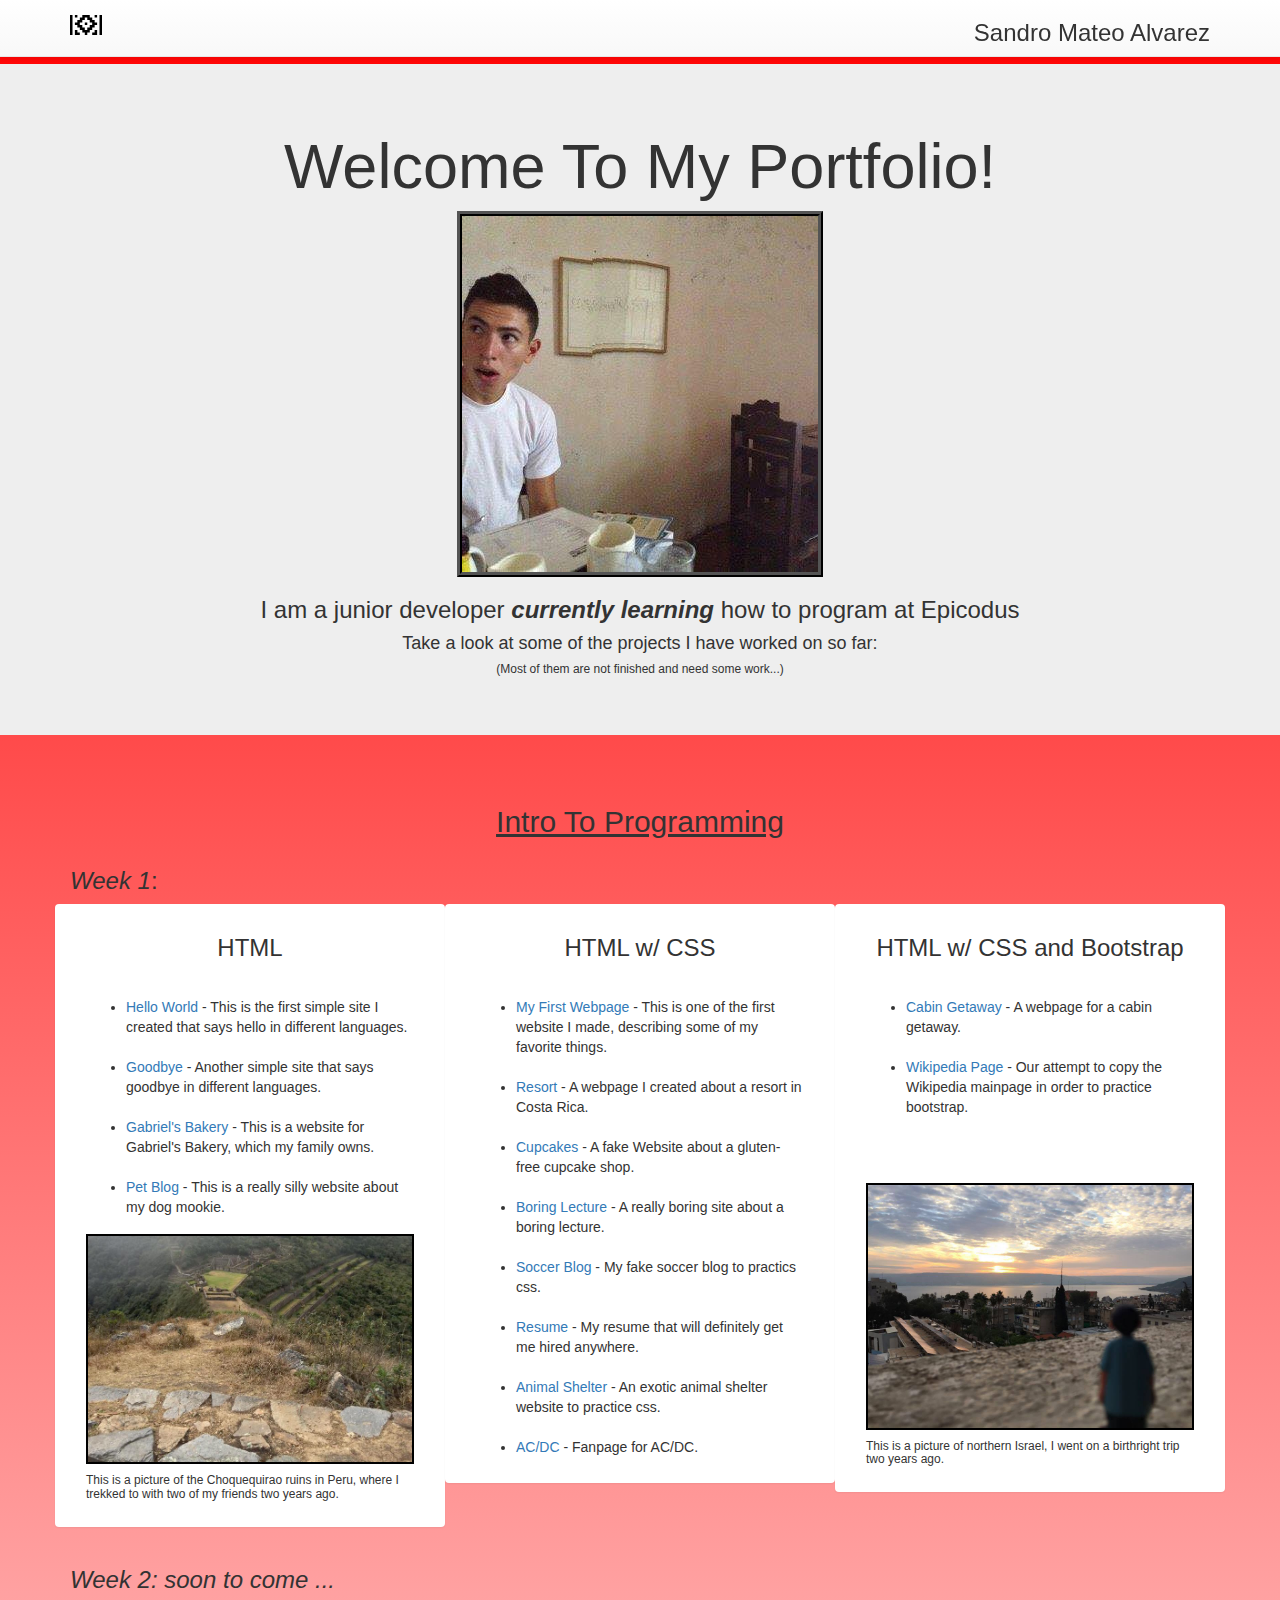
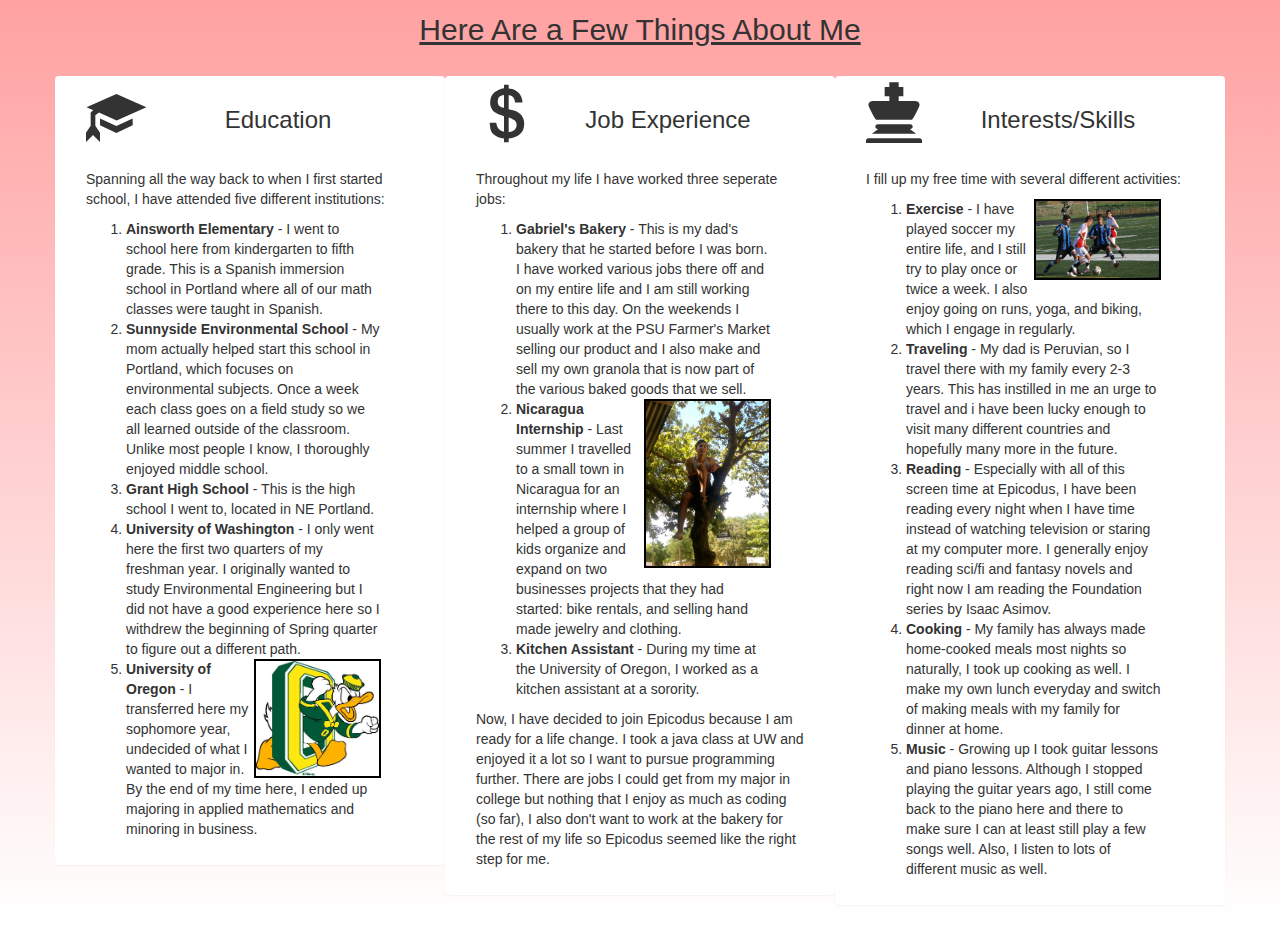
<file: index.html>
<!DOCTYPE html>
<html>
  <head>
    <title>Landing Page</title>
    <link rel="stylesheet" href="bootstrap-3.3.7-dist/css/bootstrap.css" media="screen">
    <link rel="stylesheet" href="bootstrap-3.3.7-dist/css/bootstrap-theme.css" media="screen">
    <link rel="stylesheet" href="css/custom.css">
  </head>
  <body>
    <div class="navbar navbar-default navbar-fixed-top">
      <div class="container">
          <img class="navbar-brand img-responsive" src="img/chakana.svg" alt="image of a chakana">
        <div class="pull-right">
          <h3>Sandro Mateo Alvarez</h3>
        </div>
      </div>
    </div>
    <div id="opener">
      <div class="jumbotron">
        <h1>Welcome To My Portfolio!</h1>
        <img class="img-relative" src="img/me.jpg" alt="a picture of me eating" />
        <h3>I am a junior developer <span>currently learning</span> how to program at Epicodus</h2>
        <h4>Take a look at some of the projects I have worked on so far:</h4>
        <h6>(Most of them are not finished and need some work...)</h6>
      </div>
      <br><h2 class=underline>Intro To Programming</h2>
    </div>
    <div class="container">
        <h3><em>Week 1</em>:</h3>
      <div class="row">
        <div class="col-sm-4 panel">
          <div class="panel-heading">
            <h3>HTML</h3>
          </div>
          <div class="panel-body">
            <ul>
              <li><a href="https://github.com/SandroMateo/hello-world">Hello World</a> - This is the first simple site I created that says hello in different languages.</li>
              <br><li><a href="https://github.com/SandroMateo/goodbye">Goodbye</a> - Another simple site that says goodbye in different languages.</li>
              <br><li><a href="https://github.com/SandroMateo/G-Bake">Gabriel's Bakery</a> - This is a website for Gabriel's Bakery, which my family owns.</li>
              <br><li><a href="https://github.com/SandroMateo/pet-blog">Pet Blog</a> - This is a really silly website about my dog mookie.</li>
            </ul>
              <img id="ruins" class="img-responsive" src="img/ruins.jpg" alt="image of Choquequirao" />
              <h6>This is a picture of the Choquequirao ruins in Peru, where I trekked to with two of my friends two years ago.</h6>
          </div>
        </div>
        <div class="col-sm-4 panel">
          <div class="panel-heading">
            <h3>HTML w/ CSS</h3>
          </div>
          <div class="panel-body">
            <ul>
              <li><a href="https://github.com/SandroMateo/my-first-webpage">My First Webpage</a> - This is one of the first website I made, describing some of my favorite things.</li>
              <br><li><a href="https://github.com/SandroMateo/resort">Resort</a> - A webpage I created about a resort in Costa Rica.</li>
              <br><li><a href="https://github.com/SandroMateo/cupcakes">Cupcakes</a> - A fake Website about a gluten-free cupcake shop.</li>
              <br><li><a href="https://github.com/SandroMateo/boring-lecture">Boring Lecture</a> - A really boring site about a boring lecture.</li>
              <br><li><a href="https://github.com/SandroMateo/soccer">Soccer Blog</a> - My fake soccer blog to practics css.</li>
              <br><li><a href="https://github.com/SandroMateo/resume">Resume</a> - My resume that will definitely get me hired anywhere.</li>
              <br><li><a href="https://github.com/SandroMateo/zoo">Animal Shelter</a> - An exotic animal shelter website to practice css.</li>
              <br><li><a href="https://github.com/SandroMateo/acdc">AC/DC</a> - Fanpage for AC/DC.</li>
            </ul>
          </div>
        </div>
        <div class="col-sm-4 panel">
          <div class="panel-heading">
            <h3>HTML w/ CSS and Bootstrap</h3>
          </div>
          <div class="panel-body">
            <ul>
              <li><a href="https://github.com/SandroMateo/Cabin">Cabin Getaway</a> - A webpage for a cabin getaway.</li>
              <br><li><a href="https://github.com/SandroMateo/Wikipage">Wikipedia Page</a> - Our attempt to copy the Wikipedia mainpage in order to practice bootstrap.</li>
            </ul>
            <img id="israel" class="img-responsive" src="img/israel.jpg" alt="image of israel">
            <h6>This is a picture of northern Israel, I went on a birthright trip two years ago.</h6>
          </div>
        </div>
      </div>
        <h3><em>Week 2: soon to come ...</em></h3>
        <h2 class=underline>Here Are a Few Things About Me</h2>
        <br><div class="row">
          <div class="col-sm-4 panel">
            <div class="panel-heading">
              <b class="glyphicon glyphicon-education"></b>
              <h3>Education</h3>
            </div>
            <div class="panel-body">
              <p>Spanning all the way back to when I first started school, I have attended five different institutions:</p>
              <ol>
                <li><strong>Ainsworth Elementary</strong> - I went to school here from kindergarten to fifth grade. This is a Spanish immersion school in Portland where all of our math classes were taught in Spanish.</li>
                <li><strong>Sunnyside Environmental School</strong> - My mom actually helped start this school in Portland, which focuses on environmental subjects. Once a week each class goes on a field study so we all learned outside of the classroom. Unlike most people I know, I thoroughly enjoyed middle school.</li>
                <li><strong>Grant High School</strong> - This is the high school I went to, located in NE Portland.</li>
                <li><strong>University of Washington</strong> - I only went here the first two quarters of my freshman year. I originally wanted to study Environmental Engineering but I did not have a good experience here so I withdrew the beginning of Spring quarter to figure out a different path.</li>
                <img class="img-responsive" src="img/uo.jpg" alt="University of Oregon with fighting duck logo" />
                <li><strong>University of Oregon</strong> - I transferred here my sophomore year, undecided of what I wanted to major in. By the end of my time here, I ended up majoring in applied mathematics and minoring in business.</li>
              </ol>
            </div>
          </div>
          <div class="col-sm-4 panel">
            <div class="panel-heading">
              <b class="glyphicon glyphicon-usd"></b>
              <h3>Job Experience</h3>
            </div>
            <div class="panel-body">
              <p>Throughout my life I have worked three seperate jobs:</p>
              <ol>
                <li><strong>Gabriel's Bakery</strong> - This is my dad's bakery that he started before I was born.  I have worked various jobs there off and on my entire life and I am still working there to this day. On the weekends I usually work at the PSU Farmer's Market selling our product and I also make and sell my own granola that is now part of the various baked goods that we sell.</li>
                <img class="img-responsive" src="img/nicaragua.jpg" alt="me sitting in a tree in Limon, Nicaragua" />
                <li><strong>Nicaragua Internship</strong>  - Last summer I travelled to a small town in Nicaragua for an internship where I helped a group of kids organize and expand on two businesses projects that they had started: bike rentals, and selling hand made jewelry and clothing.</li>
                <li><strong>Kitchen Assistant</strong> - During my time at the University of Oregon, I worked as a kitchen assistant at a sorority.</li>
              </ol>
              <p>Now, I have decided to join Epicodus because I am ready for a life change. I took a java class at UW and enjoyed it a lot so I want to pursue programming further. There are jobs I could get from my major in college but nothing that I enjoy as much as coding (so far), I also don't want to work at the bakery for the rest of my life so Epicodus seemed like the right step for me.</p>
            </div>
          </div>
          <div class="col-sm-4 panel">
            <div class="panel-heading">
              <b class="glyphicon glyphicon-king"></b>
              <h3>Interests/Skills</h3>
            </div>
            <div class="panel-body">
              <p>I fill up my free time with several different activities:</p>
              <ol>
                <img class="img-responsive" src="img/soccer.jpg" alt="an image of me playing soccer in high school">
                <li><strong>Exercise</strong> - I have played soccer my entire life, and I still try to play once or twice a week. I also enjoy going on runs, yoga, and biking, which I engage in regularly.</li>
                <li><strong>Traveling</strong> - My dad is Peruvian, so I travel there with my family every 2-3 years. This has instilled in me an urge to travel and i have been lucky enough to visit many different countries and hopefully many more in the future.</li>
                <li><strong>Reading</strong> - Especially with all of this screen time at Epicodus, I have been reading every night when I have time instead of watching television or staring at my computer more. I generally enjoy reading sci/fi and fantasy novels and right now I am reading the Foundation series by Isaac Asimov.</li>
                <li><strong>Cooking</strong> - My family has always made home-cooked meals most nights so naturally, I took up cooking as well. I make my own lunch everyday and switch of making meals with my family for dinner at home.</li>
                <li><strong>Music</strong> - Growing up I took guitar lessons and piano lessons. Although I stopped playing the guitar years ago, I still come back to the piano here and there to make sure I can at least still play a few songs well. Also, I listen to lots of different music as well.</li>
              </ol>
            </div>
          </div>
        </div>
    </div>
  </body>
</html>
</file>
<file: css/custom.css>
body {
  background:linear-gradient(0deg, white, red);
}

#opener {
  text-align: center;
  padding-top: 5%;
}

.jumbotron img {
  border: 5px ridge black;
}

span {
  font-weight: bolder;
  font-style: oblique;
}

.underline {
  text-align: center;
  text-decoration: underline;
}

.panel-heading {
  text-align: center;
}

#ruins {
  border: 2px solid black;
  margin-top: 5%;
}

#israel {
  border: 2px solid black;
  margin-top: 20%;
}

.glyphicon {
  float: left;
  font-size: 4em;
}

ol {
  margin-right: 10%;
}

ol img{
  width: 50%;
  float: right;
  border: 2px solid black;
}
</file>
